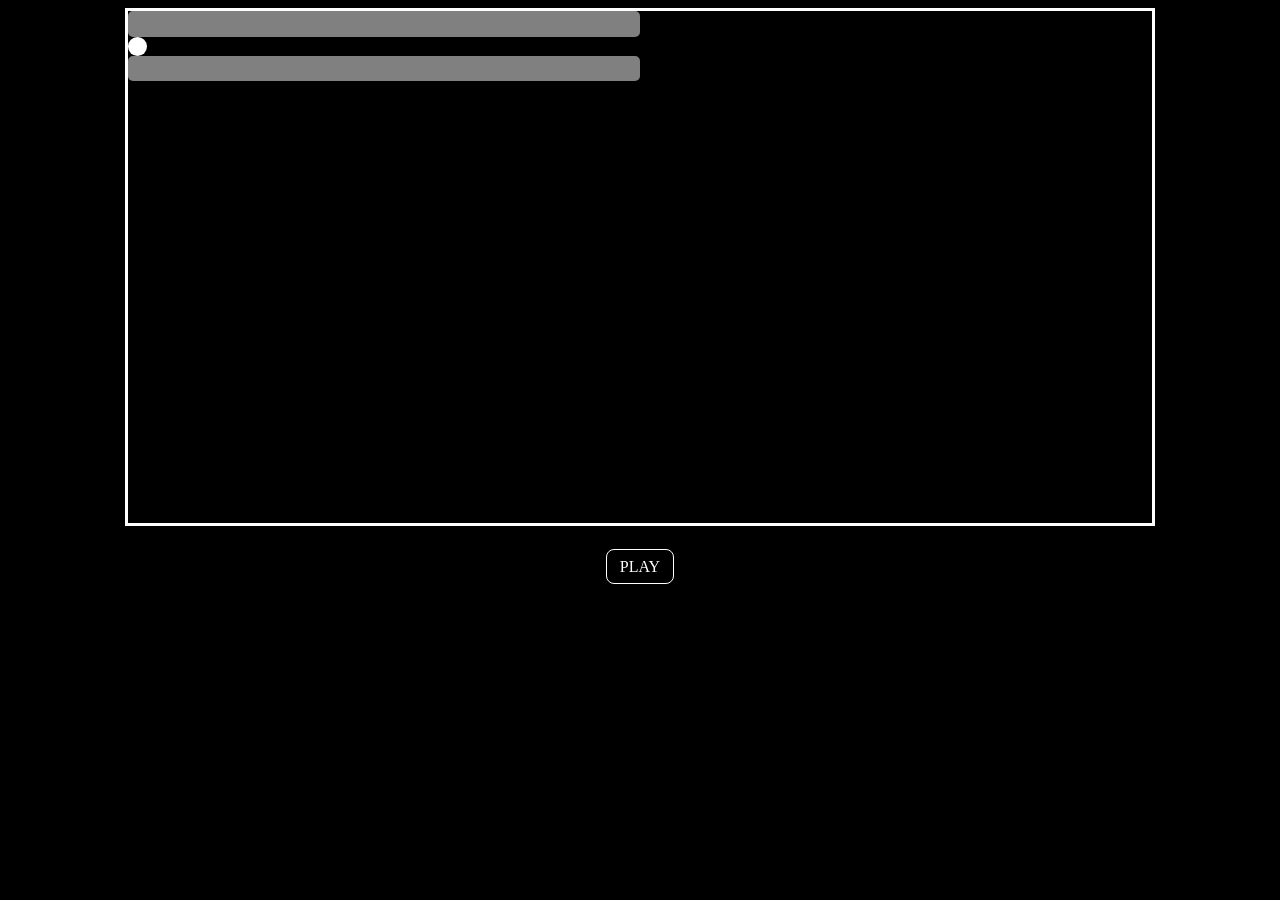
<file: animacoes_ping_pong/index.html>
<!DOCTYPE html>
<html lang="en">
<head>
    <meta charset="UTF-8">
    <meta http-equiv="X-UA-Compatible" content="IE=edge">
    <meta name="viewport" content="width=device-width, initial-scale=1.0">
    <link rel="stylesheet" href="style.css" type="text/css">
    <title>Animação com CSS</title>
</head>
<body>
    <section>
        <div id="rect" class="bloco"></div>
        <div id="centro" class="bola"></div>
        <div id="rect2" class="bloco"></div>
    </section>
    <div id="play">
        <a href="#">PLAY</a>
    </div>
</body>
</html>
</file>
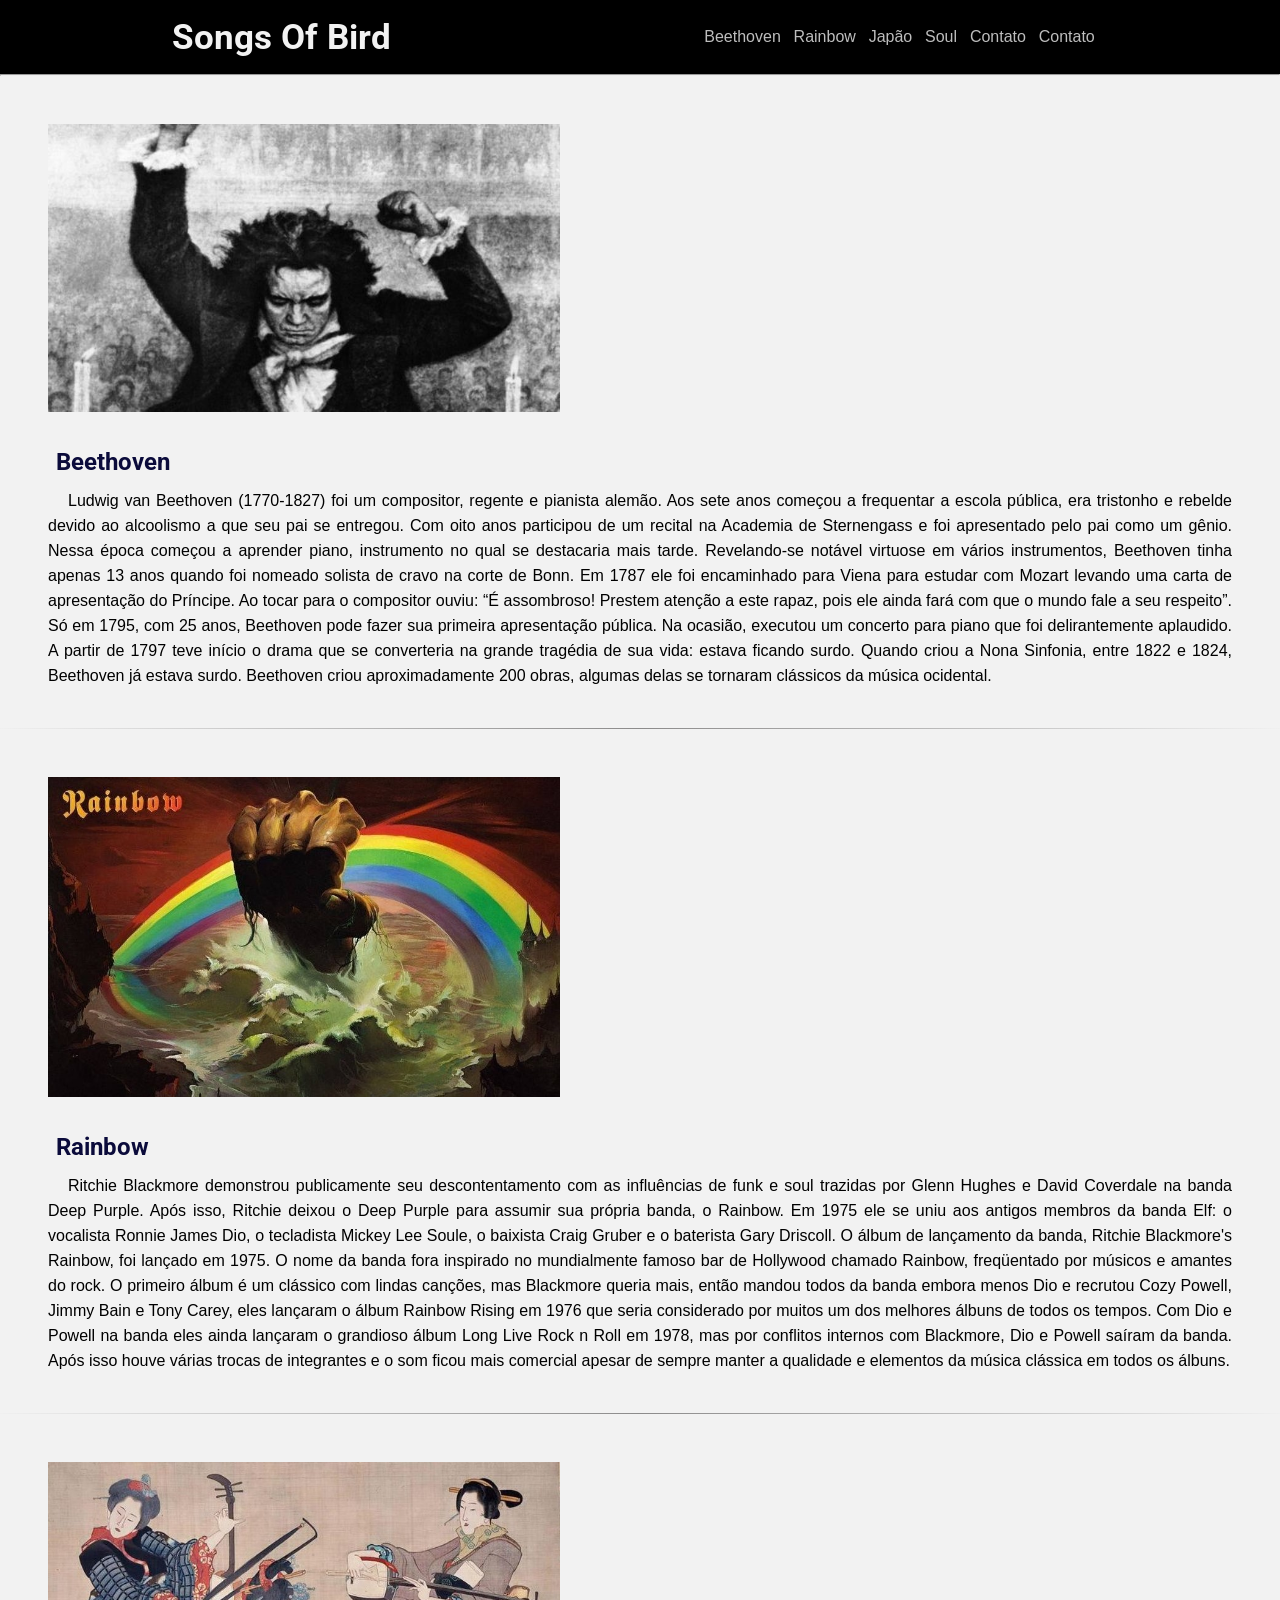
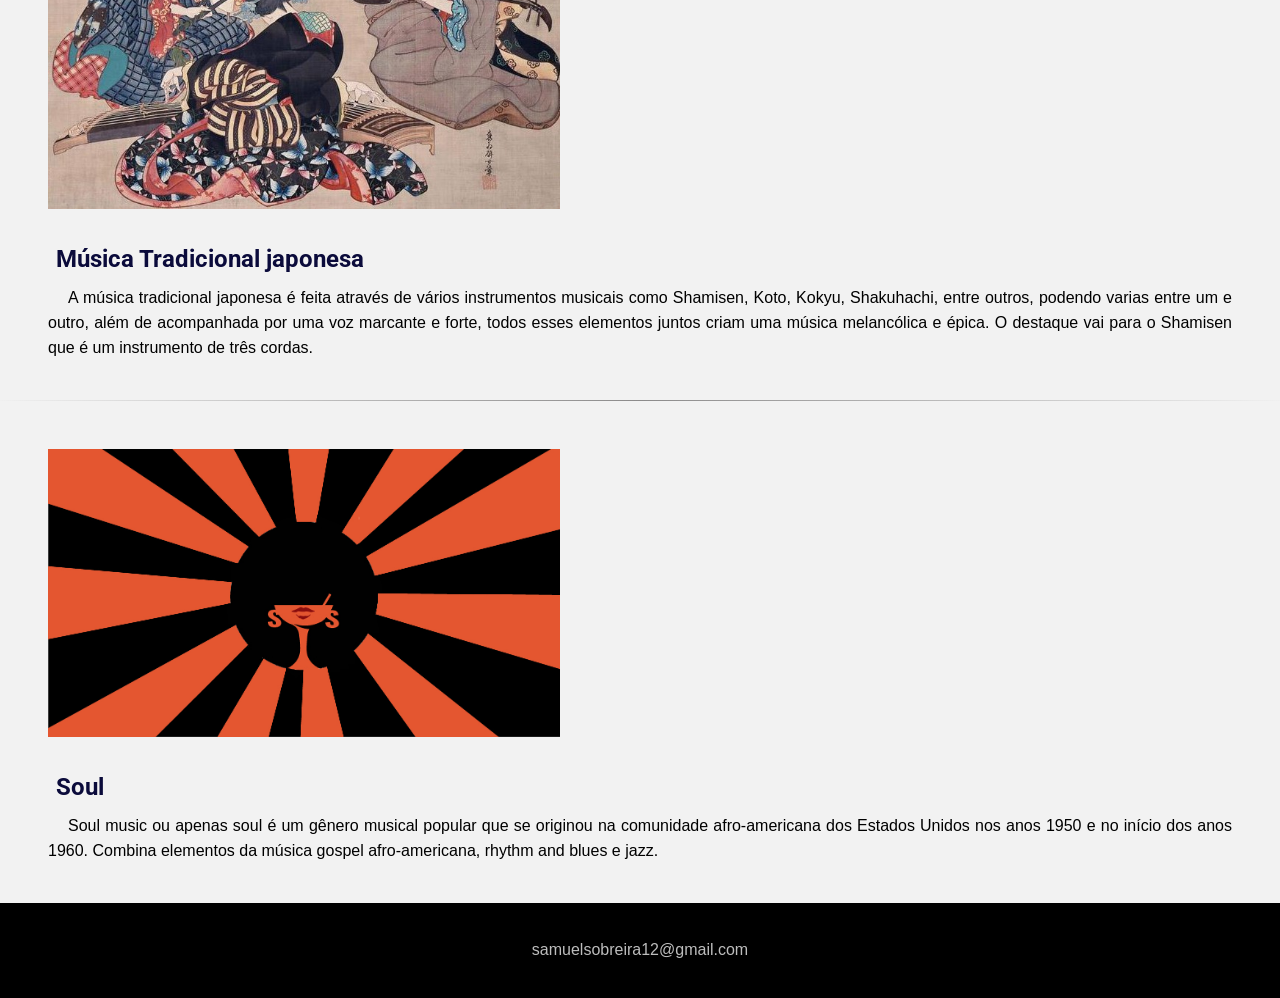
<file: site_sobre_musicas/index.html>
<!DOCTYPE html>
<html lang="pt-br">
<head>
    <meta charset="UTF-8">
    <meta http-equiv="X-UA-Compatible" content="IE=edge">
    <meta name="viewport" content="width=device-width, initial-scale=1.0">
    <link href="https://fonts.googleapis.com/css?family=Roboto" rel="stylesheet" type="text/css">
    <link rel="stylesheet" type="text/css" href="css/style.css">
    <title>Songs of Bird</title>
</head>
<body>
    <div id="musica-topo">
        <h1 class="logo">Songs Of Bird</h1>
        <p id="menu"> 
            <a href="#beethoven">Beethoven</a>
            <a href="#rainbow">Rainbow</a>
            <a href="#japao">Japão</a>
            <a href="#soul">Soul</a>
            <a href="#rodape">Contato</a>
            <a href="#rodape">Contato</a>
        </p>
    </div>

    <div id="musica-intro">
    </div>

    <hr>

    <section id="generos">
        <div id="beethoven" class="genero">
            <img class="imagem-menor" src="imagens/beethoven.jpg" alt="beethoven" >
            <h2>Beethoven</h2>
            <p class="texto">
                Ludwig van Beethoven (1770-1827) foi um compositor, regente e pianista alemão. Aos sete anos começou a frequentar a escola pública, era tristonho e rebelde devido ao alcoolismo a que seu pai se entregou. Com oito anos participou de um recital na Academia de Sternengass e foi apresentado pelo pai como um gênio. Nessa época começou a aprender piano, instrumento no qual se destacaria mais tarde.

                Revelando-se notável virtuose em vários instrumentos, Beethoven tinha apenas 13 anos quando foi nomeado solista de cravo na corte de Bonn. Em 1787 ele foi encaminhado para Viena para estudar com Mozart levando uma carta de apresentação do Príncipe. Ao tocar para o compositor ouviu: “É assombroso! Prestem atenção a este rapaz, pois ele ainda fará com que o mundo fale a seu respeito”. Só em 1795, com 25 anos, Beethoven pode fazer sua primeira apresentação pública. Na ocasião, executou um concerto para piano que foi delirantemente aplaudido.

                A partir de 1797 teve início o drama que se converteria na grande tragédia de sua vida: estava ficando surdo. Quando criou a Nona Sinfonia, entre 1822 e 1824, Beethoven já estava surdo. Beethoven criou aproximadamente 200 obras, algumas delas se tornaram clássicos da música ocidental.
            </p>
        </div>

        <hr class="linha">

        <div id="rainbow" class="genero">
            <img class="imagem-menor" src="imagens/rainbow.jpg" alt="rainbow" >
            <h2>Rainbow</h2>
            <p class="texto">
                Ritchie Blackmore demonstrou publicamente seu descontentamento com as influências de funk e soul trazidas por Glenn Hughes e David Coverdale na banda Deep Purple. Após isso, Ritchie deixou o Deep Purple para assumir sua própria banda, o Rainbow. Em 1975 ele se uniu aos antigos membros da banda Elf: o vocalista Ronnie James Dio, o tecladista Mickey Lee Soule, o baixista Craig Gruber e o baterista Gary Driscoll.

                O álbum de lançamento da banda, Ritchie Blackmore's Rainbow, foi lançado em 1975. O nome da banda fora inspirado no mundialmente famoso bar de Hollywood chamado Rainbow, freqüentado por músicos e amantes do rock.

                O primeiro álbum é um clássico com lindas canções, mas Blackmore queria mais, então mandou todos da banda embora menos Dio e recrutou  Cozy Powell, Jimmy Bain e Tony Carey, eles lançaram o álbum Rainbow Rising em 1976 que seria considerado por muitos um dos melhores álbuns de todos os tempos.  

                Com Dio e Powell na banda eles ainda lançaram o grandioso álbum Long Live Rock n Roll em 1978, mas por conflitos internos com Blackmore, Dio e Powell saíram da banda.

                Após isso houve várias trocas de integrantes e o som ficou mais comercial apesar de sempre manter a qualidade e elementos da música clássica em todos os álbuns.
            </p>
        </div>

        <hr class="linha">

        <div id="japao" class="genero">
            <img class="imagem-menor" src="imagens/japan.jpg" alt="japao" >
            <h2>Música Tradicional japonesa</h2>
            <p class="texto">A música tradicional japonesa é feita através de vários instrumentos musicais como Shamisen, Koto, Kokyu, Shakuhachi, entre outros, podendo varias entre um e outro, além de acompanhada por uma voz marcante e forte, todos esses elementos juntos criam uma música melancólica e épica.
                O destaque vai para o Shamisen que é um instrumento de três cordas. 
            </p>
        </div>

        <hr class="linha">

        <div id="soul" class="genero">
            <img class="imagem-menor" src="imagens/soul.jpg" alt="soulmusic" >
            <h2>Soul</h2>
            <p class="texto">Soul music ou apenas soul é um gênero musical popular que se originou na comunidade afro-americana dos Estados Unidos nos anos 1950 e no início dos anos 1960. Combina elementos da música gospel afro-americana, rhythm and blues e jazz.</p>
        </div>  
    </section>

    <footer id="rodape">
        <p>samuelsobreira12@gmail.com</p>
    </footer>
</body>
</html>
</file>
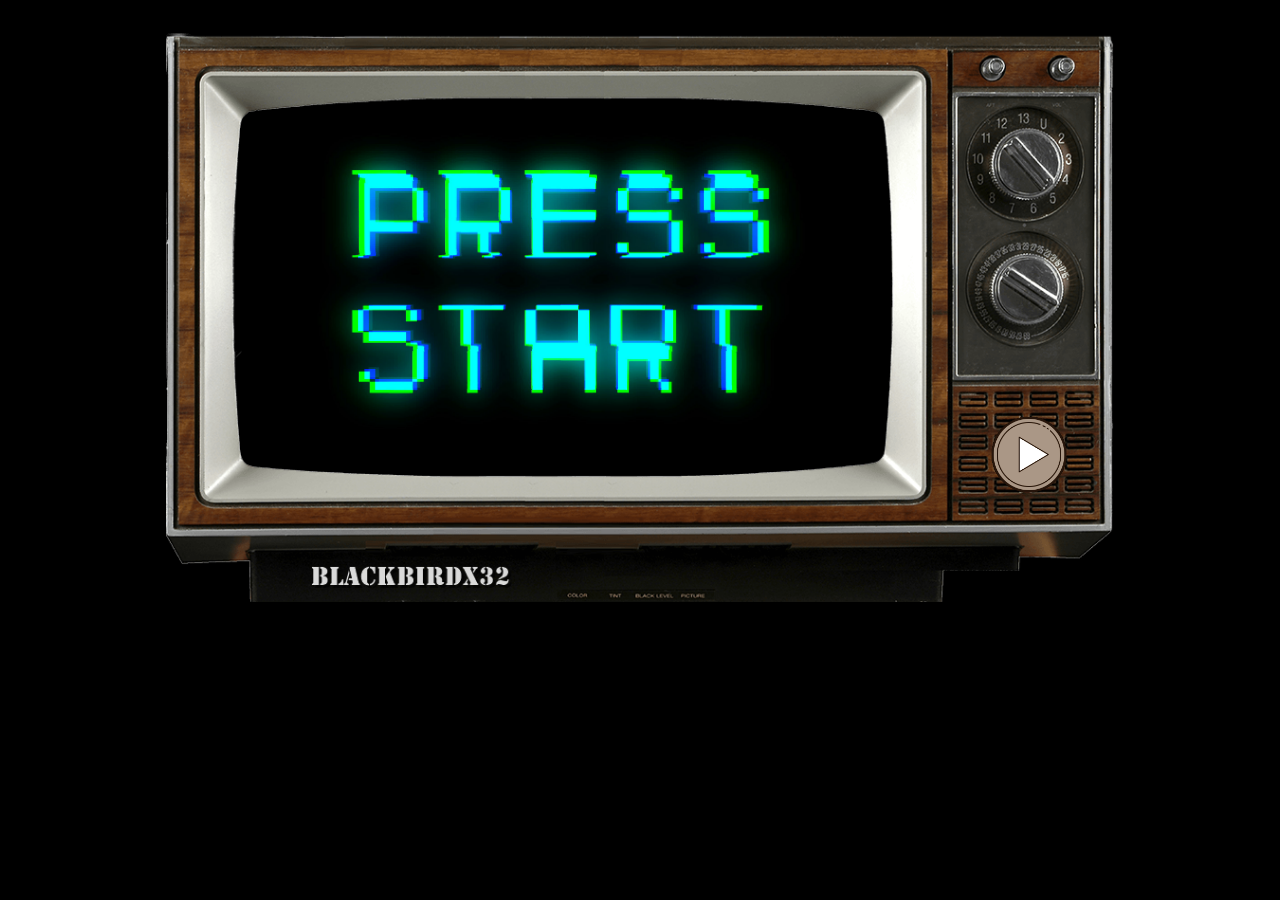
<file: tv_basic/index.html>
<!DOCTYPE html>

<html>
	<head>
		<title>TV-Galáxia-007</title>
		<meta charset="utf-8">
		<link rel="stylesheet" href="style.css">
		<script src="alt.js"></script>
	</head>

	<body>
		<section id="tv">
			<img src="imagens/tv.png">
			<div class="button">
				<a><img src="imagens/button.png" onclick="alteraTV()"></a>
			</div>
			<div>
				<img id="imagem" src="imagens/start.jpg">
			</div>
		</section>
	</body>
</html>
</file>
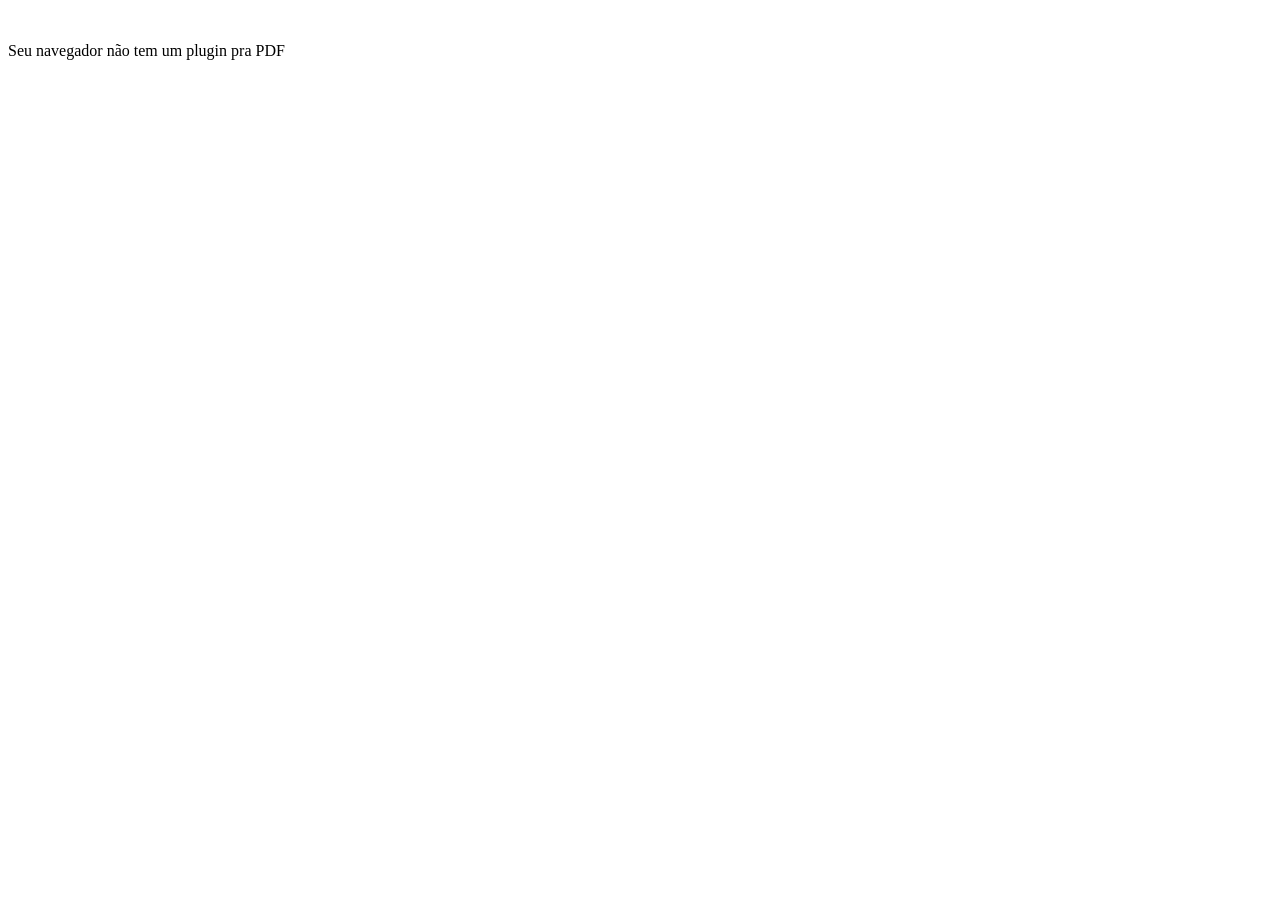
<file: Projeto Clinica X/clinica-X/vizualizadorPdf.html>
<!DOCTYPE html>
<html lang="en">
<head>
    <meta charset="UTF-8">
    <meta http-equiv="X-UA-Compatible" content="IE=edge">
    <meta name="viewport" content="width=device-width, initial-scale=1.0">
    <title>PDF</title>


    <style>
        .pdfstyle{
            width:90%;
            height: 980px;
            margin:0 5%;
        }
    </style>
</head>
<body>
    


<object class="pdfstyle" data="pdfs\resultado.pdf" type="application/pdf">
    <p>Seu navegador não tem um plugin pra PDF</p>
</object>
</body>
</html>
</file>
<file: animacoes_ping_pong/style.css>
body{
    background-color: black;
}

section{
    border:white 3px solid;
    width:80vw;
    margin:auto;
    height: 40vw;
}

.bloco {
  height: 2vw;
  width: 40vw;
  background: gray;
  margin: 2vws;
  border-radius: 5px;
  position: relative;
}

#rect {
  animation-name: bloco;
  animation-duration: 1s;
  animation-iteration-count: infinite;
  animation-timing-function:ease-out;
}

#rect2{
  animation-name: bloco2;
  animation-duration: 2s;
  animation-iteration-count: infinite;
  animation-timing-function:ease-out;
}

@keyframes bloco {
  0% {
    background-color: #0B173B;
    top:2vw;
    left:2vw;
  }
  25% {
    background-color: #0431B4;
  }
  50% {
    background-color: #58ACFA;
    left:38vw;
  }
  75% {
    background-color: black;
  }
  100% {
    top:2vw;
    background-color: #0B173B;
    left:2vw;
  }
}


@keyframes bloco2 {
  0% {
    background-color: #00FF80;
    top:31.5vw;
    left:38vw;
  }
  25% {
    background-color: #01DF74;
  }
  50% {
    background-color: #58FA58;
    left:2vw;
  }
  75% {
    background-color: #01DF74;
  }
  100% {
    top:31.5vw;
    background-color: #58FA58;
    left:38vw;
  }
}

  .bola{
    background-color: white;
    height: 1.5vw;
    width: 1.5vw;
    border-radius: 50%;
    position:relative;
  }

  #centro{
    animation-name: bola;
    animation-duration: 1s;
    animation-iteration-count: infinite;
    animation-timing-function:ease-out;
  }

  @keyframes bola{
      0%{
        top: 2.3vw;
        left:6vw;
      }

      25%{
        top: 31.3vw;
        left:40vw; 
      }

      50%{
        top: 2.3vw;
        left:72vw;
      }

      75%{
        top: 31.3vw;
        left:40vw; 
      }

      100%{
        top: 2.3vw;
        left:7vw;
      }
  }

  #play{
    text-align: center;
    padding:2.5vw;
  }

  #play a{
    border:white 1px solid;
    padding:0.6vw 1vw;
    border-radius:8px;
    text-decoration: none;
    color:white;
  }

  #play a:hover{
    animation-name: botao;
    animation-duration: 0.8s;
    animation-fill-mode: forwards;
  }

  @keyframes botao {
    100%{
      background-color:#1C1C1C;
      
    }
  }
</file>
<file: site_sobre_musicas/css/style.css>
*{
    padding:0;
    margin:0;
    color:black; 
}

h1,h2{
    font-family:Roboto,sans-serif;
    color:#0B0B3B;
}

p{
    font-size: 16px;
    font-family: sans-serif,arial;
}

img{
    width:100%;
    height: auto;
}

.texto{
    text-align: justify;
    text-indent: 20px;
    line-height: 25px;
}

/*Geral Acima-----------------*/

.justificado{
    text-align: justify;
}

.imagem-maior{
    width:50vw;
    
}

.imagem-menor{
    width:40vw;
}

.borda {
    border:black 10px solid;
    border-radius:10px;
}

.linha{
    border: 0; 
    height: 1px; 
    background-image: -webkit-linear-gradient(left, #f0f0f0, #8c8b8b, #f0f0f0);
    background-image: -moz-linear-gradient(left, #f0f0f0, #8c8b8b, #f0f0f0);
    background-image: -ms-linear-gradient(left, #f0f0f0, #8c8b8b, #f0f0f0);
    background-image: -o-linear-gradient(left, #f0f0f0, #8c8b8b, #f0f0f0); 
}

/*Classes Personalizadas Acima--------------*/

#musica-topo{
    background-color: black;
    text-align: center;
    display:flex;
    justify-content: space-around;
    align-items: center;
    padding:1em;
}

.logo{
    color:#F2F2F2;
    font-size: 2.2em;
}

#menu{
    display:flex;
}

#menu a{
    color:#BDBDBD;
    text-decoration: none;
    padding-right: 0.8em;
}

#menu a:hover{
    color:#E6E6E6;
}

#musica-intro{
    text-align: center;
}

.texto-intro{
    padding:1em 2em 2em 2em;
}

/*Parte I, Menu e Intro Acima---------------*/

#generos{
    background-color: #F2F2F2;
}


.genero{
    padding:2em 2em 2em 2em;
}

.genero img{
    margin:1em 1em 2em 1em;
}

.genero h2{
    margin:0em 0em 0.5em 1em;
}

.genero p{
    margin:0em 1em 0.5em 1em;
}

/*Parte II, Generos, Meio Acima---------------------*/


#rodape{
    background-color: black;
    padding:3vw;
    text-align: center;
}

#rodape p{
    color:#BDBDBD;
}


@media screen and (max-width:800px){
    .imagem-maior{
        width:80vw;
    }
    
    .imagem-menor{
        width:70vw;
    }
    .genero{
        text-align: center;
    }

    .genero h2{
        margin:0em 0em 0.5em 0em;
    }

    #musica-topo{
        display:flex;
        flex-direction: column;
    }

    #menu{
        display:flex;
        flex-direction: column;
        padding:2vw;
    }
    
    #menu a{
        padding-top: 2vw;
    }

    
}
</file>
<file: tv_basic/style.css>
body{
	
	background-color: black;
}

img{
	width: 100%;
}

#tv{
	position: relative;
	float:left;
	width:75%;
	margin:2% 12.5% 2% 12.5%;
}

#imagem{
	float:left;
	width:80%;
	margin:-55% 0% 0% 2%;
}

.button{
	position: relative;
	float:right;
	width:11%;
	margin:-21.5% 3.5% 0% 0%;
}
</file>
